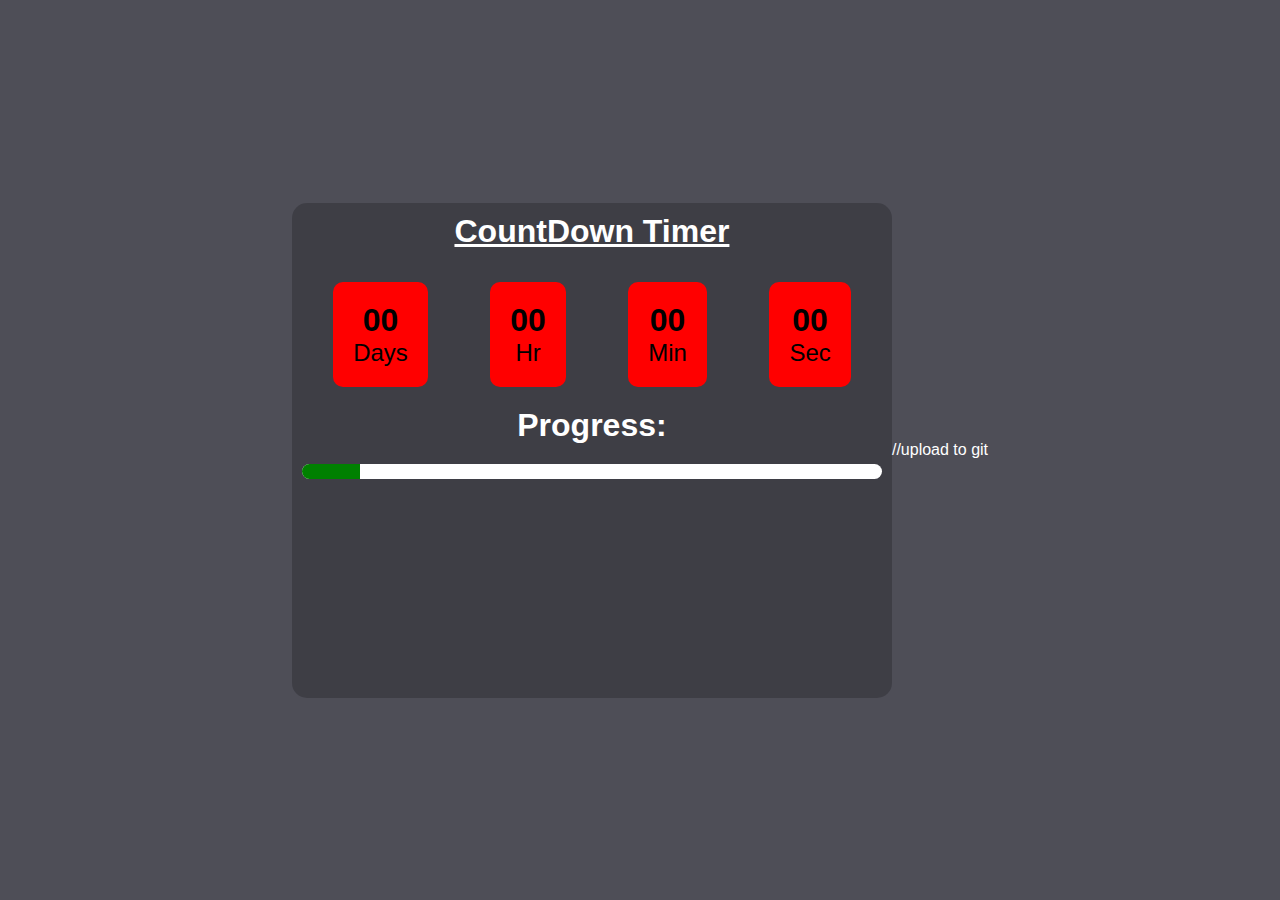
<file: countdown_clock/index.html>
<!DOCTYPE html>
<html lang="en">

<head>
    <meta charset="UTF-8">
    <meta name="viewport" content="width=device-width, initial-scale=1.0">
    <title>foodie</title>
    <link rel="stylesheet" href="style.css">

</head>

<body>

    <div class="container">
        <h1>CountDown Timer</h1>
 
        <div id="countdown">
            <div>
                <span id="days">00</span>
                Days
            </div>
            <div>
                <span id="hr">00</span>Hr
            </div>
            <div>
                <span id="min">00</span>Min
            </div>
            <div>
                <span id="sec">00</span>Sec
            </div>
        </div>



        <h2>Progress: </h2>
        <div class="progress-container">

            <div id="progress-value">

            </div>
        </div>

    </div>




    <script src="index.js"></script>
</body>

</html>


//upload to git
</file>
<file: countdown_clock/style.css>
* {
    margin: 0;
    padding: 0;
    box-sizing: border-box;
}

body {
    background-color: rgba(78, 78, 87);
    color: white;
    display: flex;
    align-items: center;
    justify-content: center;
    height: 100vh;
    font-family: Arial, Helvetica, sans-serif;

}

.container {
    /* background-color: red; */
    background-color: rgba(0, 0, 0, 0.2);
    width: 80%;
    height: 55%;
    max-width: 600px;
    min-height: 300px;
    padding: 10px;
    border-radius: 15px;

}

h1 {
    font-size: 2rem;
    text-align: center;
    margin-bottom: 1em;
    text-decoration: underline;

}

#countdown {

    display: flex;
    justify-content: space-around;



}

#countdown div {
    text-align: center;
    background-color: red;
    padding: 20px;
    border-radius: 10px;
    font-size: x-large;
    color: black;
    display: flex;
    flex-direction: column;


}

#countdown span {
    font-size: xx-large;
    font-weight: bolder;
}



h2 {
    font-size: 2rem;
    text-align: center;
    margin-top: 20px;

}

.progress-container {
    margin-top: 20px;
    width: 100%;
    height: 15px;
    border-radius: 10px;
    background-color: white;
    overflow: hidden;
}

#progress-value {
    background-color: green;
    width: 10%;
    height: 100%;
    transition:width 1s;


}
</file>
